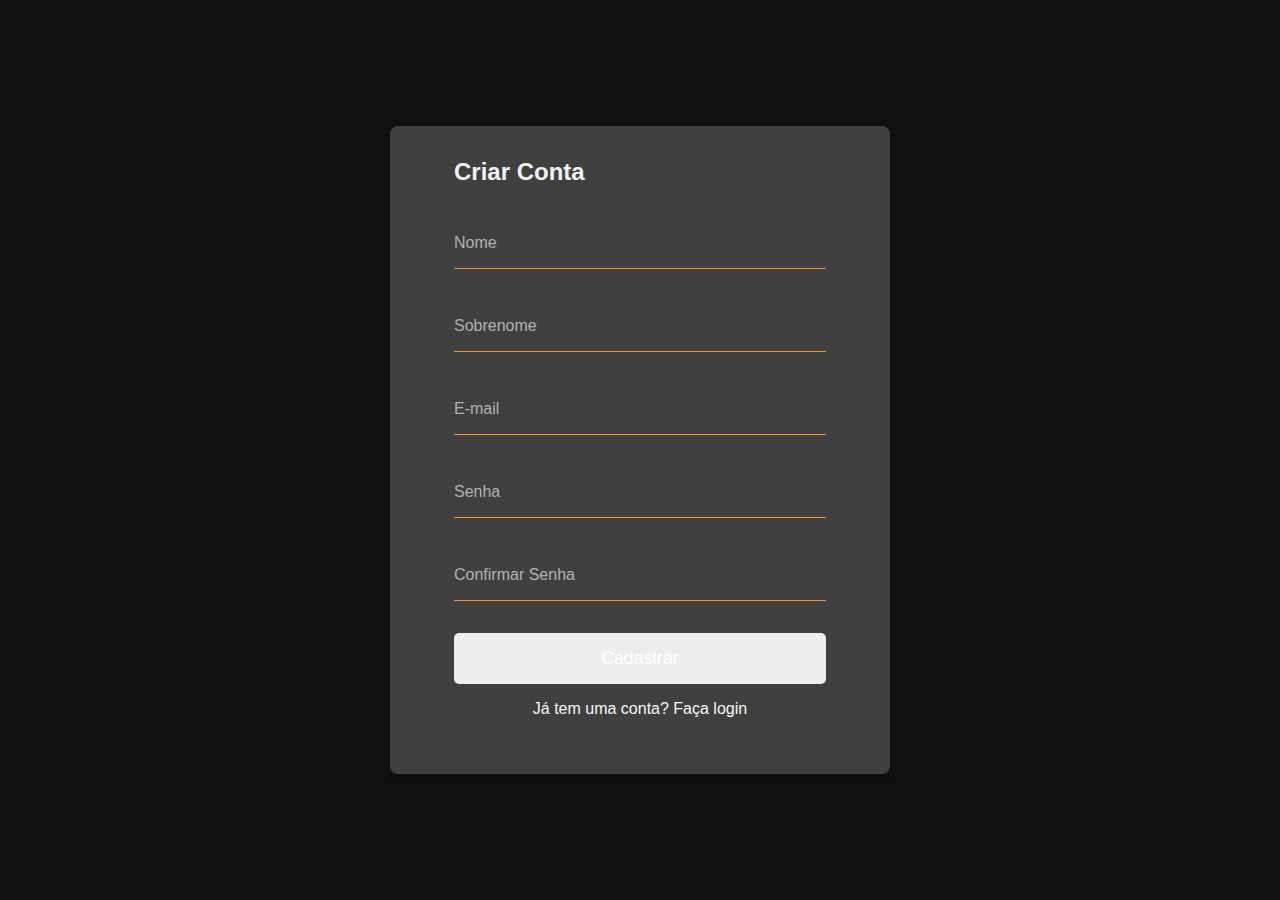
<file: create-account.html>
<!DOCTYPE html>
<html lang="pt-BR">
<head>
    <meta charset="UTF-8">
    <meta name="viewport" content="width=device-width, initial-scale=1.0">
    <link rel="stylesheet" href="create-account.css">
    <title>Cadastro de Conta</title>
</head>
<body>
    <form id="createAccountForm" method="POST">
        <h2>Criar Conta</h2>
        <div class="input">
            <input type="text" id="nome" name="nome" required>
            <label for="nome">Nome</label>
            <span class="error" id="nome-error"></span>
        </div>
        <div class="input">
            <input type="text" id="sobrenome" name="sobrenome" required>
            <label for="sobrenome">Sobrenome</label>
            <span class="error" id="sobrenome-error"></span>
        </div>
        <div class="input">
            <input type="email" id="email" name="email" required>
            <label for="email">E-mail</label>
            <span class="error" id="email-error"></span>
        </div>
        <div class="input">
            <input type="password" id="senha" name="senha" required>
            <label for="senha">Senha</label>
            <span class="error" id="senha-error"></span>
        </div>
        <div class="input">
            <input type="password" id="confirmar_senha" name="confirmar_senha" required>
            <label for="confirmar_senha">Confirmar Senha</label>
            <span class="error" id="confirmar_senha-error"></span>
        </div>
        <button type="submit" class="btn btn-enter">Cadastrar</button>
        <a href="https://fullstack34.github.io/userapp-grupo-3/login.html" class="forgot-password">Já tem uma conta? Faça login</a>
    </form>
    <script src="create-account.js"></script>
</body>
</html>
</file>
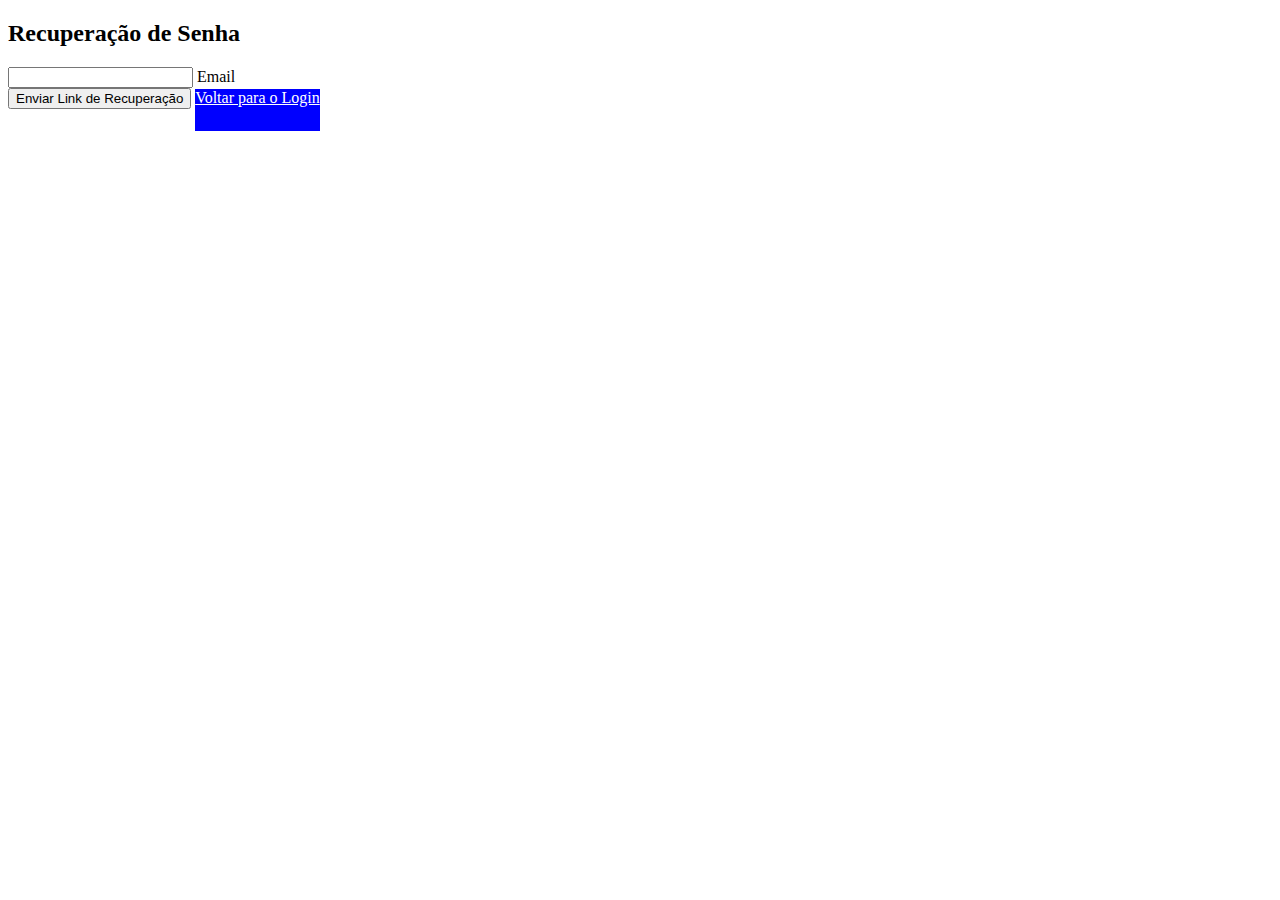
<file: forgot-password.html>
<!DOCTYPE html>
<html lang="pt-BR">
<head>
    <meta charset="UTF-8">
    <meta name="viewport" content="width=device-width, initial-scale=1.0">
    <title>Recuperação de Senha</title>
    <link rel="stylesheet" href="forgot-password.css">
    <link rel="stylesheet" href="https://fonts.googleapis.com/css2?family=Roboto:wght@300;700&display=swap">
    <script src="forgot-password.js" defer></script>
</head>
<body>
    <form id="forgotPasswordForm">
        <h2>Recuperação de Senha</h2>
        <div class="input">
            <input id="email" required type="email" />
            <label for="email">Email</label>
            <span class="error"></span>
        </div>
        <button type="submit" class="btn btn-send">Enviar Link de Recuperação</button>
        <a href="login.html" class="forgot-password">Voltar para o Login</a>
    </form>
</body>
</html>
</file>
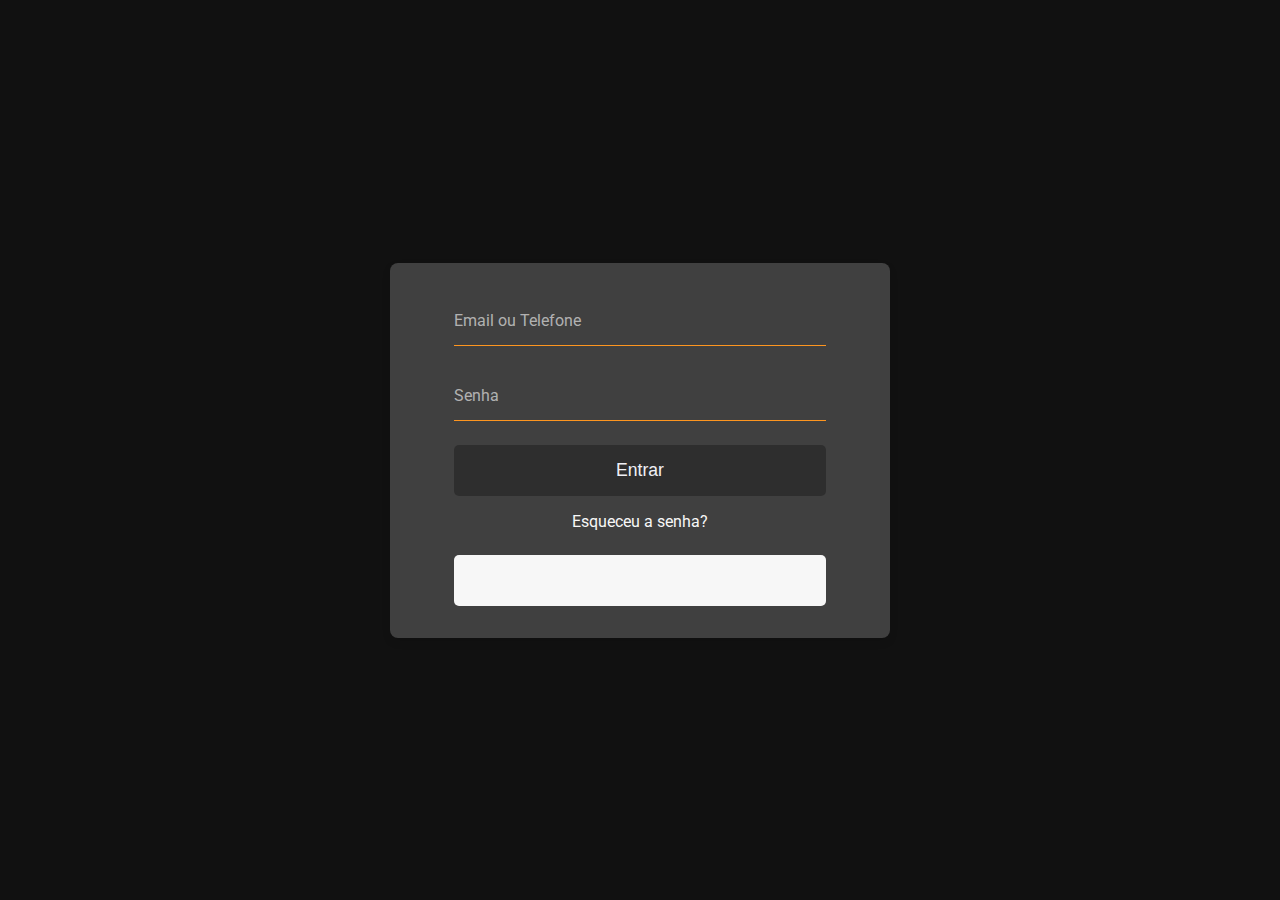
<file: dashboard/address-list.html>
<!DOCTYPE html>
<html lang="pt-BR">
<head>
  <meta charset="UTF-8">
  <meta name="viewport" content="width=device-width, initial-scale=1.0">
  <link rel="stylesheet" href="address-list.css">
  <title>Lista de endereços</title>
</head>
<body>

<div class="dashboard">
  <div class="menu-bar">
    <div class="logo">
      <a href="https://fullstack34.github.io/userapp-grupo-3/dashboard/dashboard.html" style="color: white; text-decoration: none;">BikEletric</a>
    </div>
    <div class="menu">
      <ul>
        <li><a href="https://fullstack34.github.io/userapp-grupo-3/dashboard/cep.html">Cadastrar endereço</a></li>
        <li><a href="https://fullstack34.github.io/userapp-grupo-3/dashboard/address-list.html">Listar endereços</a></li>
      </ul>
    </div>
  </div>

  <div class="dashboard-content">
    <main>
      <h1>Lista de Endereços</h1>
      <table id="addressTable">
        <thead>
          <tr>
            <th>ID</th>
            <th>CEP</th>
            <th>Rua</th>
            <th>Número</th>
            <th>Complemento</th>
            <th>Bairro</th>
            <th>Cidade</th>
            <th>UF</th>
            <th>Ações</th>
          </tr>
        </thead>
        <tbody>
          <!-- Registros fictícios -->
          <tr>
            <td>1</td>
            <td>12345-678</td>
            <td>Rua A</td>
            <td>123</td>
            <td>Apto 1</td>
            <td>Centro</td>
            <td>Cidade A</td>
            <td>AA</td>
            <td class="actions">
              <button class="edit">Editar</button>
              <button class="delete">Excluir</button>
            </td>
          </tr>
          <tr>
            <td>2</td>
            <td>23456-789</td>
            <td>Rua B</td>
            <td>456</td>
            <td></td>
            <td>Bairro B</td>
            <td>Cidade B</td>
            <td>BB</td>
            <td class="actions">
              <button class="edit">Editar</button>
              <button class="delete">Excluir</button>
            </td>
          </tr>
          <tr>
            <td>3</td>
            <td>34567-890</td>
            <td>Avenida C</td>
            <td>789</td>
            <td>Casa</td>
            <td>Bairro C</td>
            <td>Cidade C</td>
            <td>CC</td>
            <td class="actions">
              <button class="edit">Editar</button>
              <button class="delete">Excluir</button>
            </td>
          </tr>
          <tr>
            <td>4</td>
            <td>45678-901</td>
            <td>Travessa D</td>
            <td>101</td>
            <td></td>
            <td>Bairro D</td>
            <td>Cidade D</td>
            <td>DD</td>
            <td class="actions">
              <button class="edit">Editar</button>
              <button class="delete">Excluir</button>
            </td>
          </tr>
          <tr>
            <td>5</td>
            <td>56789-012</td>
            <td>Rua E</td>
            <td>202</td>
            <td>Bloco B</td>
            <td>Centro</td>
            <td>Cidade E</td>
            <td>EE</td>
            <td class="actions">
              <button class="edit">Editar</button>
              <button class="delete">Excluir</button>
            </td>
          </tr>
          <tr>
            <td>6</td>
            <td>67890-123</td>
            <td>Avenida F</td>
            <td>303</td>
            <td>Sala 4</td>
            <td>Bairro F</td>
            <td>Cidade F</td>
            <td>FF</td>
            <td class="actions">
              <button class="edit">Editar</button>
              <button class="delete">Excluir</button>
            </td>
          </tr>
          <tr>
            <td>7</td>
            <td>78901-234</td>
            <td>Rua G</td>
            <td>404</td>
            <td></td>
            <td>Bairro G</td>
            <td>Cidade G</td>
            <td>GG</td>
            <td class="actions">
              <button class="edit">Editar</button>
              <button class="delete">Excluir</button>
            </td>
          </tr>
        </tbody>
      </table>
    </main>
  </div>
</div>
<script src="auth.js"></script>
</body>
</html>
</file>
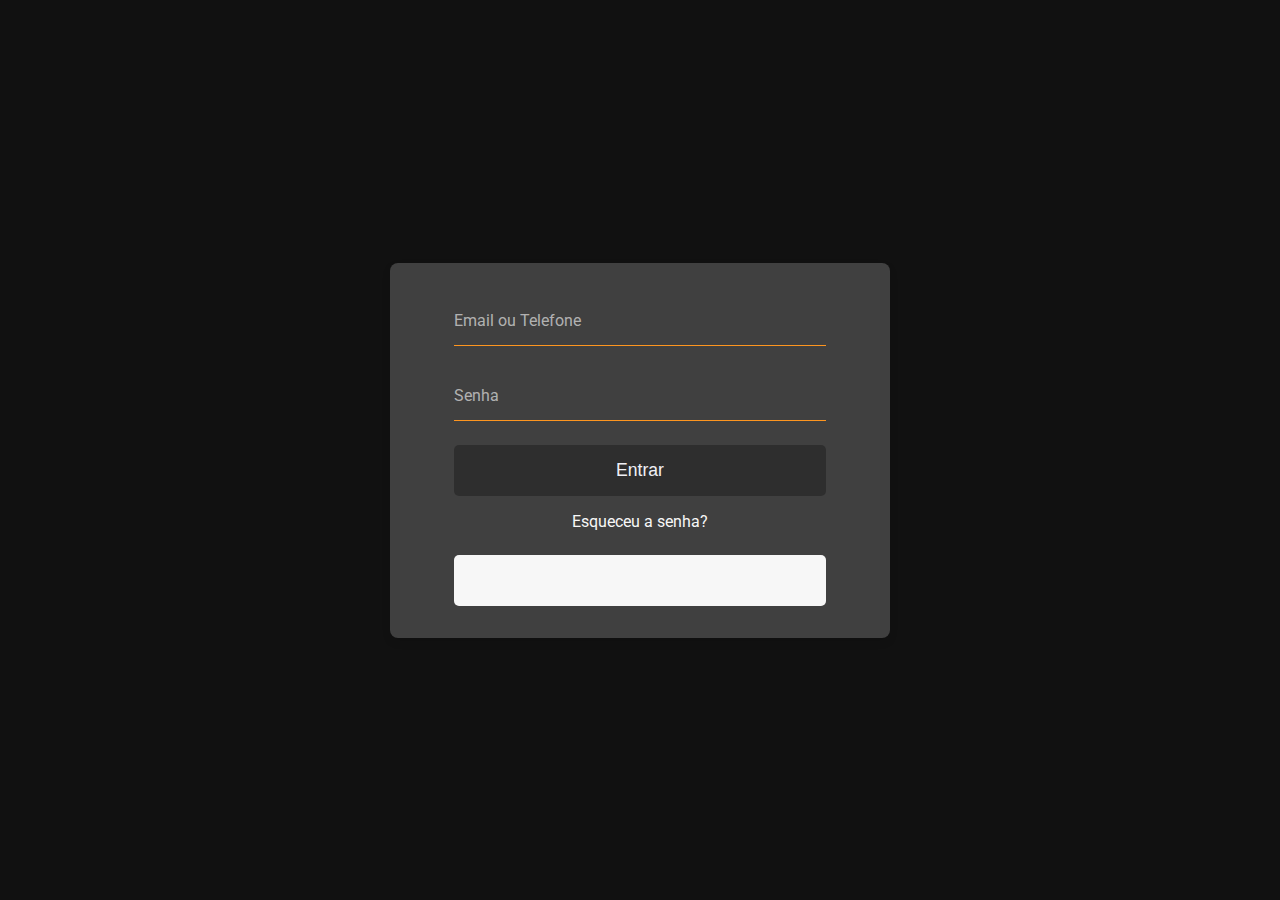
<file: dashboard/cep.html>
<!DOCTYPE html>
<html lang="pt-BR">
<head>
  <meta charset="UTF-8">
  <meta name="viewport" content="width=device-width, initial-scale=1.0">
  <link rel="stylesheet" href="cep.css">
  <title>Cadastro de Endereço</title>
</head>
<body>

<div id="menu-container"></div>

<div class="dashboard-content">
  <main class="form-container">
    <h1>Cadastrar Endereço</h1>
    <form id="addressForm">
      <div class="form-group">
        <label for="cep">CEP</label>
        <input type="text" id="cep" name="cep" required pattern="\d{5}-?\d{3}" maxlength="9">
        <span class="error" id="cep-error"></span>
      </div>
      <div class="form-group">
        <label for="rua">Rua</label>
        <input type="text" id="rua" name="rua" required>
        <span class="error" id="rua-error"></span>
      </div>
      <div class="form-group">
        <label for="numero">Número</label>
        <input type="text" id="numero" name="numero" required>
        <span class="error" id="numero-error"></span>
      </div>
      <div class="form-group">
        <label for="complemento">Complemento (opcional)</label>
        <input type="text" id="complemento" name="complemento">
      </div>
      <div class="form-group">
        <label for="bairro">Bairro</label>
        <input type="text" id="bairro" name="bairro" required>
        <span class="error" id="bairro-error"></span>
      </div>
      <div class="form-group">
        <label for="cidade">Cidade</label>
        <input type="text" id="cidade" name="cidade" required>
        <span class="error" id="cidade-error"></span>
      </div>
      <div class="form-group">
        <label for="uf">UF:</label>
        <input type="text" id="uf" name="uf" required>
        <span class="error" id="uf-error"></span>
      </div>
      <button type="submit">Cadastrar</button>
    </form>
  </main>
</div>

<script src="meu-component.js"></script>
<script src="cep-api.js"></script>
<script src="teste.js"></script>
<script src="auth.js"></script>

</body>
</html>
</file>
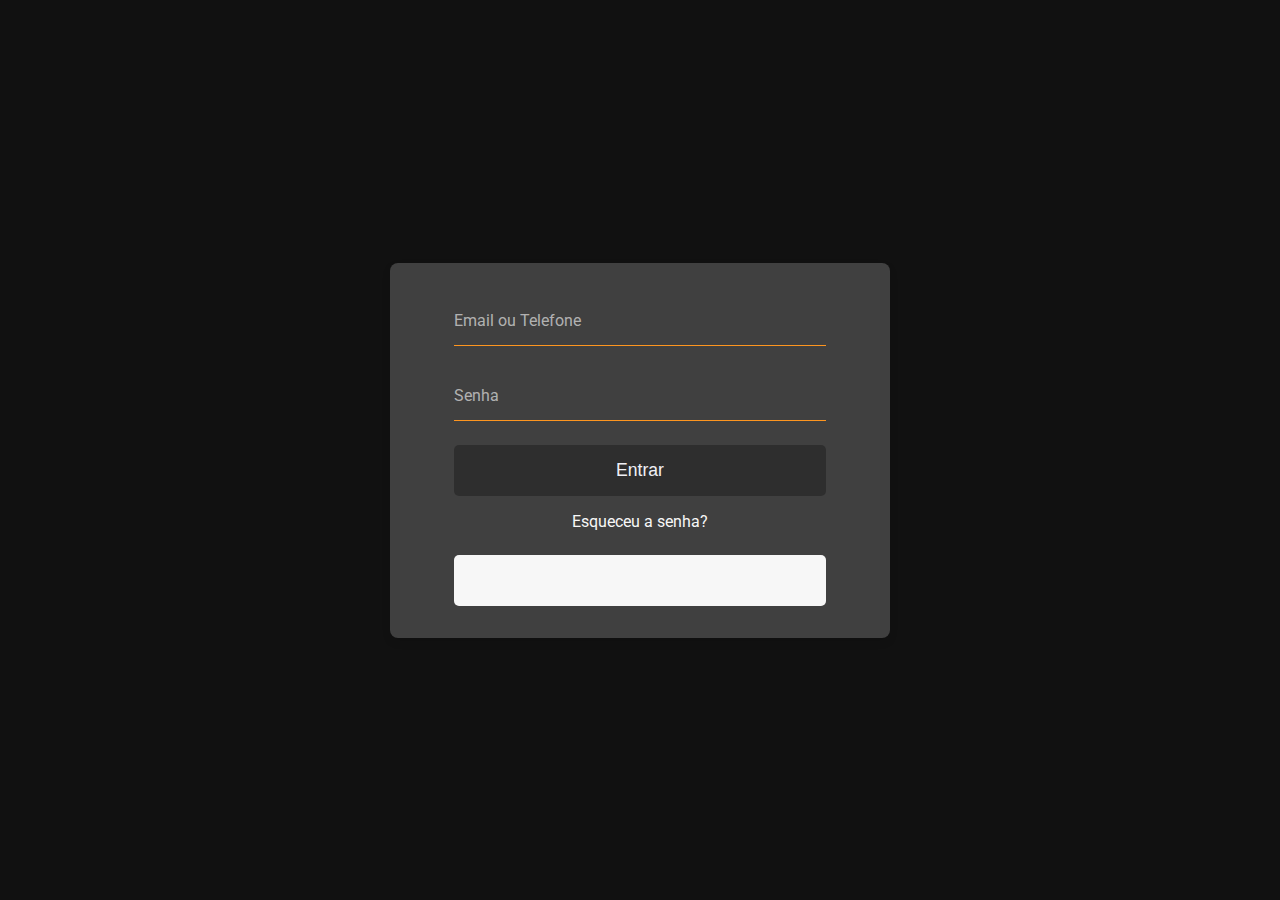
<file: dashboard/dashboard.html>
<!DOCTYPE html>
<html lang="pt-BR">
<head>
  <meta charset="UTF-8">
  <meta name="viewport" content="width=device-width, initial-scale=1.0">
  <link rel="stylesheet" href="dashboard.css">
  <title>Dashboard</title>
</head>
<body>

<div id="menu-container"></div>

<div class="dashboard-content">
    <!-- Conteúdo específico da página -->
    <main>
      <h1>Conteúdo da Página</h1>
      <!-- Conteúdo adicional aqui -->
    </main>
</div>

<script src="auth.js" defer></script> <!-- Inclui o script de autenticação -->
<script src="meu-component.js"></script> <!-- Inclui seu script específico -->

</body>
</html>
</file>
<file: create-account.css>
:root {
    --cor-0: #ffffff;
    --cor-1: #f7f7f7;
    --cor-2: #ededed;
    --cor-3: #dedede;
    --cor-4: #cccccc;
    --cor-5: #b2b2b2;
    --cor-6: #9c9c9c;
    --cor-7: #717171;
    --cor-8: #595959;
    --cor-9: #404040;
    --cor-10: #2e2e2e;
    --cor-11: #111111;
    --cor-12: #000000;
    --cor-p1: #ffbb00;
    --cor-p2: #e4a30b;
    --cor-p3: #a66f00;
    --cor-p4: #664400;
    --cor-p5: #332200;
    --primary-color: #fd951f;
    --bg-color: #130f0d;
    --text-color: #f0f0f5;
    --light-color: rgba(255, 255, 255, 0.04);
}

* {
    margin: 0;
    padding: 0;
    box-sizing: border-box;
}

html {
    font-family: "Roboto", sans-serif;
    height: 100%;
}

body {
    height: 100vh;
    display: flex;
    justify-content: center;
    align-items: center;
    background-color: var(--cor-11);
    color: var(--text-color);
}

form {
    background-color: var(--cor-9);
    width: 100%;
    max-width: 500px;
    padding: 32px 64px;
    display: flex;
    flex-direction: column;
    border-radius: 8px;
    box-shadow: 0 4px 8px rgba(0, 0, 0, 0.1);
}

form h2 {
    margin-bottom: 32px;
}

div.input {
    margin-bottom: 24px;
    position: relative;
}

input,
button {
    appearance: none;
    width: 100%;
    padding: 16px 0;
    border: none;
    border-bottom: 1px solid var(--primary-color);
    background-color: transparent;
    outline: none;
    color: var(--text-color);
    font-size: 1em;
}

.btn {
    padding: 15px;
    border: none;
    color: var(--cor-0);
    border-radius: 5px;
    width: 100%;
    font-size: 1.1rem;
    transition: 0.2s;
    cursor: pointer;
}

.btn-enter {
    background-color: var(--cor-2);
    margin-bottom: 16px;
}

.btn-enter:hover {
    background-color: var(--cor-p2);
}

.forgot-password {
    display: block;
    text-align: center;
    margin-bottom: 24px;
    color: var(--cor-1);
    text-decoration: none;
}

.forgot-password:hover {
    color: var(--cor-p2);
}

a {
    text-decoration: none;
    color: var(--cor-1);
}

input ~ label {
    position: absolute;
    top: 16px;
    left: 0;
    color: rgba(255, 255, 255, 0.6);
    transition: 0.4s;
}

input:focus ~ label,
input:valid ~ label {
    transform: translateY(-24px);
    font-size: 0.8em;
    letter-spacing: 0.1em;
}

.input span.error {
    display: block;
    color: red;
    margin-top: 8px;
    font-size: 0.9em;
}
</file>
<file: forgot-password.css>
.page {
    display: flex;
    flex-direction: column;
    align-items: center;
    align-content: center;
    justify-content: center;
    width: 100%;
    height: 100vh;
    background-color: #e0f2f1;
}    

.formLogin {

    display: flex;
    flex-direction: column;
    background-color: #fff;
    border-radius: 7px;
    padding: 50px;
    box-shadow: 10px 10px 40px rgba(0, 0, 0, 0.4);
    gap: 5px
}


.formLogin h1 {
    padding: 0;
    margin: 0;
    font-weight: 500;
    font-size: 2.3em;
}

.formLogin p {
    display: inline-block;
    font-size: 14px;
    color: #666;
    margin-bottom: 25px;
}

.formLogin input {
    padding: 15px;
    font-size: 14px;
    border: 1px solid #ccc;
    margin-bottom: 20px;
    margin-top: 5px;
    border-radius: 4px;
    transition: all linear 160ms;
    outline: none;
}


.formLogin input:focus {
    border: 1px solid gray;
}

.formLogin label {
    font-size: 14px;
    font-weight: 600;
}

.formLogin a:hover {
    color: blue;
}

a {
    color: #fff;
    background-color: blue;
    cursor: pointer;
    padding-bottom: 2%;
    text-align: center;
}
</file>
<file: dashboard/address-list.css>
:root {
    --cor-0: #ffffff;
    --cor-1: #f7f7f7;
    --cor-2: #ededed;
    --cor-3: #dedede;
    --cor-4: #cccccc;
    --cor-5: #b2b2b2;
    --cor-6: #9c9c9c;
    --cor-7: #717171;
    --cor-8: #595959;
    --cor-9: #404040;
    --cor-10: #2e2e2e;
    --cor-11: #111111;
    --cor-12: #000000;
    --cor-p1: #ffbb00;
    --cor-p2: #e4a30b;
    --cor-p3: #a66f00;
    --cor-p4: #664400;
    --cor-p5: #332200;
}

body {
    font-family: Arial, sans-serif;
    margin: 0;
    padding: 0;
    background-color: var(--cor-11); 
}

.dashboard {
    display: flex;
    flex-direction: column;
    height: 100vh;
}

.menu-bar {
    display: flex;
    justify-content: space-between;
    align-items: center;
    background-color: var(--cor-11); 
    color: #fff;
    padding: 10px 20px;
}

.menu {
    list-style-type: none;
    padding: 0;
    margin: 0;
}

.menu li {
    display: inline;
    margin-right: 20px;
}

.menu li:last-child {
    margin-right: 0;
}

.dashboard-content {
    flex-grow: 1;
    display: flex;
    justify-content: center;
    align-items: center;
    background-color: #f0f0f0;
}

.dashboard-content h1 {
    margin-bottom: 20px;
}

.menu li a {
    text-decoration: none;
    color: #f0f0f0;
    position: relative; 
}

.menu li a::after {
    content: '';
    position: absolute;
    bottom: -2px; 
    left: 0;
    width: 100%;
    height: 2px; 
    background-color: #fff;
    transition: all 0.3s ease; 
    transform: scaleX(0); 
}

.menu li a:hover::after {
    transform: scaleX(1); 
}

.menu li a:focus::after {
    transform: scaleX(1); 
}

.menu li a:focus {
    outline: none; 
}

.logo a {
    font-family: system-ui, -apple-system, BlinkMacSystemFont, 'Segoe UI', Roboto, Oxygen, Ubuntu, Cantarell, 'Open Sans', 'Helvetica Neue', sans-serif;
}

.logo {
    margin-left: 30px; 
    padding-right: 40px; 
    font-size: 35px;
}
</file>
<file: dashboard/cep.css>
:root {
    --cor-0: #ffffff;
    --cor-1: #f7f7f7;
    --cor-2: #ededed;
    --cor-3: #dedede;
    --cor-4: #cccccc;
    --cor-5: #b2b2b2;
    --cor-6: #9c9c9c;
    --cor-7: #717171;
    --cor-8: #595959;
    --cor-9: #404040;
    --cor-10: #2e2e2e;
    --cor-11: #111111;
    --cor-12: #000000;
    --cor-p1: #ffbb00;
    --cor-p2: #e4a30b;
    --cor-p3: #a66f00;
    --cor-p4: #664400;
    --cor-p5: #332200;
}

body {
    font-family: Arial, sans-serif;
    background-color: var(--cor-0);
    margin: 0;
    padding: 0;
    display: flex;
    flex-direction: column;
    min-height: 100vh;
}

.menu-bar {
    display: flex;
    justify-content: space-between;
    align-items: center;
    background-color: var(--cor-11); /* Cor de fundo da barra de navegação */
    color: #fff;
    padding: 10px 20px;
}

.menu {
    list-style-type: none;
    padding: 0;
    margin: 0;
}

.menu li {
    display: inline;
    margin-right: 20px;
}

.menu li:last-child {
    margin-right: 0;
}

.menu li a {
    text-decoration: none;
    color: #f0f0f0;
    position: relative; 
}

.menu li a:hover,
.menu li a:focus {
    color: #fff;
}

.menu li a::after {
    content: '';
    position: absolute;
    bottom: -2px; 
    left: 0;
    width: 100%;
    height: 2px; 
    background-color: transparent; /* Alterado para transparente */
    transition: all 0.3s ease; 
    transform: scaleX(0); 
}

.menu li a:hover::after,
.menu li a:focus::after {
    transform: scaleX(0);  /* Alterado para scaleX(0) para desaparecer */
}

.menu li a:focus {
    outline: none; 
}

.logo a {
    font-family: system-ui, -apple-system, BlinkMacSystemFont, 'Segoe UI', Roboto, Oxygen, Ubuntu, Cantarell, 'Open Sans', 'Helvetica Neue', sans-serif;
}

.logo {
    margin-left: 30px; 
    padding-right: 40px; 
    font-size: 35px;
}


.dashboard-content {
    display: flex;
    justify-content: center;
    align-items: center;
    flex-grow: 1;
    background-color: var(--cor-11); /* Cor de fundo do conteúdo principal */
    padding-top: 20px; /* Adicionando um espaçamento no topo */
}

.form-container {
    background-color: var(--cor-1); /* Cor de fundo do formulário */
    padding: 30px;
    border-radius: 8px;
    box-shadow: 0 0 10px rgba(0, 0, 0, 0.1);
    width: 400px;
    max-width: 90%; /* Adicionando uma largura máxima para o formulário */
    margin-top: 20px; /* Ajustando a margem superior para afastar do menu */
}
h1 {
    text-align: center;
    color: var(--cor-7);
    margin-bottom: 20px;
}

form {
    display: flex;
    flex-direction: column;
}

/* Estilo para grupo de campo */
.form-group {
    display: flex;
    flex-direction: column;
    margin-bottom: 15px;
}

/* Estilo para rótulo */
.form-group label {
    color: var(--cor-7);
    margin-bottom: 8px;
}

/* Estilo para entrada de texto e número */
.form-group input[type="text"],
.form-group input[type="number"] {
    padding: 12px;
    border: 1px solid var(--cor-3);
    border-radius: 4px;
    font-size: 14px;
}

/* Estilo para mensagens de erro */
.error {
    color: red;
    font-size: 12px;
    margin-top: 4px;
}

button {
    background-color: var(--cor-p1);
    color: var(--cor-0);
    border: none;
    padding: 12px;
    cursor: pointer;
    border-radius: 4px;
    transition: background-color 0.3s ease;
    width: 100%; /* Botão com largura total */
    max-width: 200px; /* Defina um tamanho máximo se desejar */
    margin: 20px auto; /* Centraliza o botão */
}

button:hover {
    background-color: var(--cor-p2);
}

button:focus {
    outline: none;
    box-shadow: 0 0 5px rgba(0, 0, 0, 0.3);
}
</file>
<file: dashboard/dashboard.css>
:root {
    --cor-0: #ffffff;
    --cor-1: #f7f7f7;
    --cor-2: #ededed;
    --cor-3: #dedede;
    --cor-4: #cccccc;
    --cor-5: #b2b2b2;
    --cor-6: #9c9c9c;
    --cor-7: #717171;
    --cor-8: #595959;
    --cor-9: #404040;
    --cor-10: #2e2e2e;
    --cor-11: #111111;
    --cor-12: #000000;
    --cor-p1: #ffbb00;
    --cor-p2: #e4a30b;
    --cor-p3: #a66f00;
    --cor-p4: #664400;
    --cor-p5: #332200;
}

body {
    font-family: Arial, sans-serif;
    margin: 0;
    padding: 0;
    background-color: var(--cor-11); 
}

.dashboard {
    display: flex;
    flex-direction: column;
    height: 100vh;
}

.menu-bar {
    display: flex;
    justify-content: space-between;
    align-items: center;
    background-color: var(--cor-11); 
    color: #fff;
    padding: 10px 20px;
}

.menu {
    list-style-type: none;
    padding: 0;
    margin: 0;
}

.menu li {
    display: inline;
    margin-right: 20px;
}

.menu li:last-child {
    margin-right: 0;
}

.dashboard-content {
    flex-grow: 1;
    display: flex;
    justify-content: center;
    align-items: center;
    background-color: #f0f0f0;
}

.dashboard-content h1 {
    margin-bottom: 20px;
}

.menu li a {
    text-decoration: none;
    color: #f0f0f0;
    position: relative; 
}

.menu li a::after {
    content: '';
    position: absolute;
    bottom: -2px; 
    left: 0;
    width: 100%;
    height: 2px; 
    background-color: #fff;
    transition: all 0.3s ease; 
    transform: scaleX(0); 
}

.menu li a:hover::after {
    transform: scaleX(1); 
}

.menu li a:focus::after {
    transform: scaleX(1); 
}

.menu li a:focus {
    outline: none; 
}

.logo a {
    font-family: system-ui, -apple-system, BlinkMacSystemFont, 'Segoe UI', Roboto, Oxygen, Ubuntu, Cantarell, 'Open Sans', 'Helvetica Neue', sans-serif;
}

.logo {
    margin-left: 30px; 
    padding-right: 40px; 
    font-size: 35px;
}
</file>
